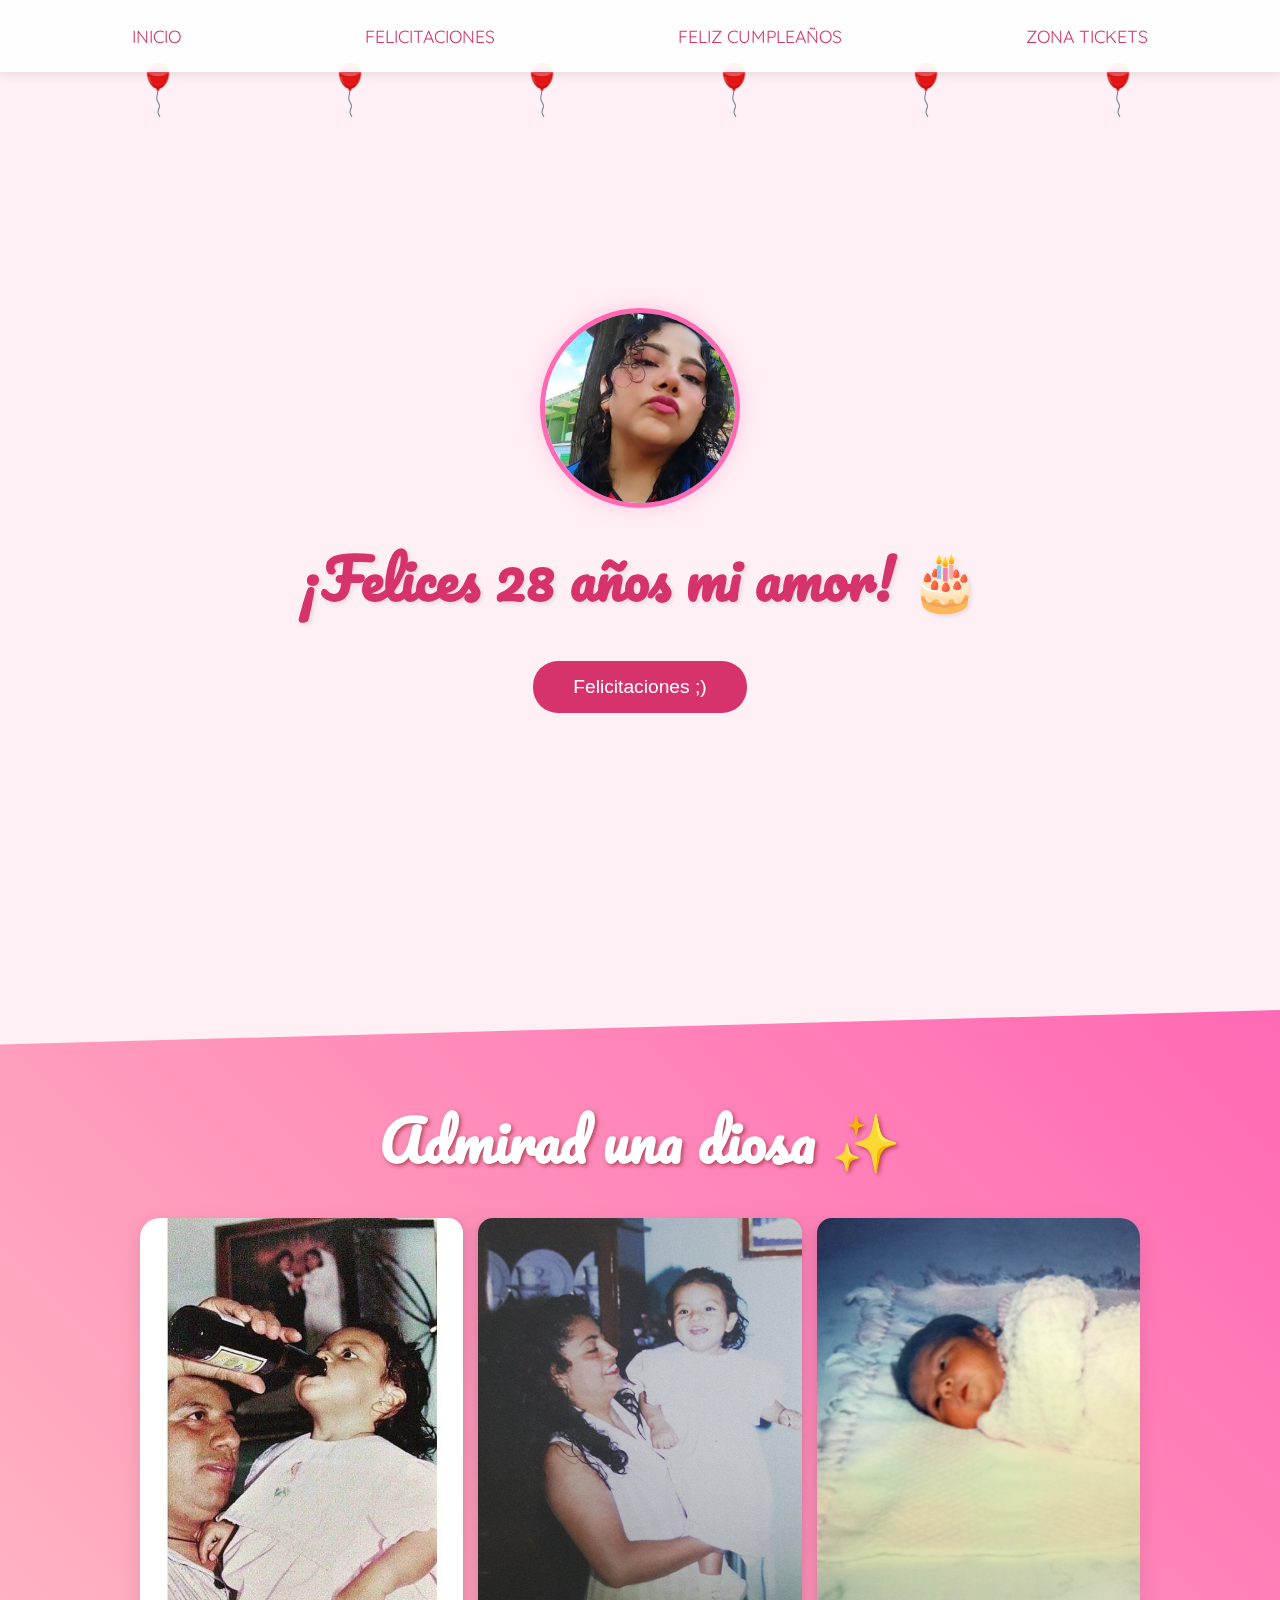
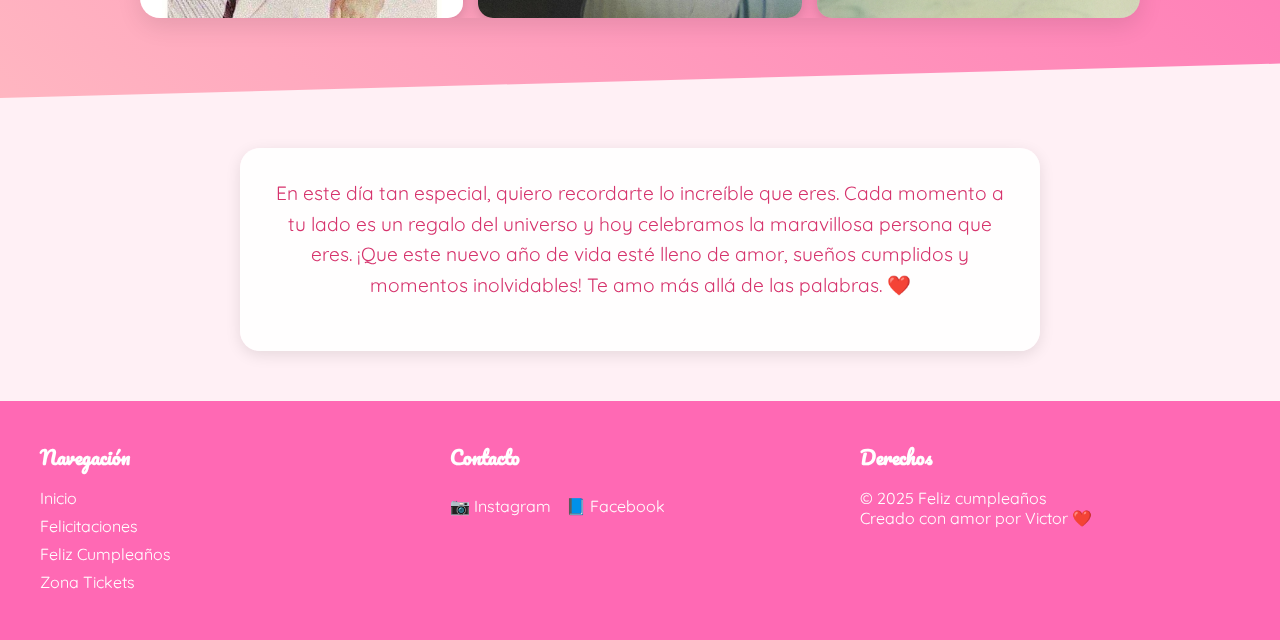
<file: index.html>
<!DOCTYPE html>
<html lang="es">
<head>
    <meta charset="UTF-8">
    <meta name="viewport" content="width=device-width, initial-scale=1.0">
    <title>¡Feliz Cumpleaños Amor! 🎉</title>
    <link href="https://fonts.googleapis.com/css2?family=Pacifico&family=Quicksand:wght@400;600&display=swap" rel="stylesheet">
    <style>
        /* Estilos Base */
        * {
            margin: 0;
            padding: 0;
            box-sizing: border-box;
        }

        body {
            font-family: 'Quicksand', sans-serif;
            background: #fff0f5;
            overflow-x: hidden;
        }

        /* Barra de Navegación */
        nav {
            position: fixed;
            top: 0;
            width: 100%;
            background: rgba(255,255,255,0.9);
            padding: 15px 0;
            z-index: 1000;
            box-shadow: 0 2px 10px rgba(0,0,0,0.1);
        }

        .nav-contenedor {
            max-width: 1200px;
            margin: 0 auto;
            display: flex;
            justify-content: space-around;
            align-items: center;
        }

        .nav-enlace {
            color: #d6336c;
            text-decoration: none;
            font-size: 1.1rem;
            padding: 10px 20px;
            border-radius: 20px;
            transition: all 0.3s ease;
        }

        .nav-enlace:hover {
            background: #ff69b4;
            color: white;
        }

        /* Animación de globos */
        @keyframes flotar {
            0% { transform: translateY(100vh) rotate(0deg); }
            100% { transform: translateY(-100vh); }
        }

        .globo {
            position: fixed;
            width: 60px;
            animation: flotar 8s linear infinite;
            z-index: -1;
            opacity: 0.7;
        }

        /* Header Animado */
        .hero {
            height: 100vh;
            display: flex;
            align-items: center;
            justify-content: center;
            flex-direction: column;
            text-align: center;
            padding: 20px;
            position: relative;
            overflow: hidden;
            margin-top: 60px;
        }

        .foto-cumpleaniera {
            width: 200px;
            height: 200px;
            border-radius: 50%;
            border: 5px solid #ff69b4;
            margin-bottom: 20px;
            box-shadow: 0 0 20px rgba(255,105,180,0.3);
            transition: transform 0.3s ease;
        }

        .foto-cumpleaniera:hover {
            transform: scale(1.05) rotate(5deg);
        }

        h1 {
            font-family: 'Pacifico', cursive;
            color: #d6336c;
            font-size: 3.5rem;
            margin-bottom: 15px;
            text-shadow: 2px 2px 4px rgba(0,0,0,0.1);
        }

        .btn-felicitaciones {
            background: #d6336c;
            color: white;
            padding: 15px 40px;
            border: none;
            border-radius: 25px;
            font-size: 1.2rem;
            cursor: pointer;
            transition: all 0.3s ease;
            margin-top: 20px;
        }

        .btn-felicitaciones:hover {
            transform: scale(1.05);
            box-shadow: 0 4px 15px rgba(214,51,108,0.4);
        }

        .titulo-galería {
            font-family: 'Pacifico', cursive;
            color: #ffffff;
            font-size: 3.5rem;
            text-align: center;
            margin-bottom: 30px;
            text-shadow: 2px 2px 4px rgba(113, 0, 0, 0.5);
            padding: 0 20px;
        }


        /* Galería Carrusel */
        .galeria {
            padding: 80px 20px;
            background: linear-gradient(45deg, #ffb6c1, #ff69b4);
            clip-path: polygon(0 5%, 100% 0, 100% 95%, 0 100%);
            margin: 50px 0;
        }

        .carrusel-contenedor {
            max-width: 1000px;
            margin: 0 auto;
            overflow: hidden;
            position: relative;
            border-radius: 20px;
            box-shadow: 0 8px 25px rgba(0,0,0,0.1);
        }

        .carrusel-interno {
            display: flex;
            transition: transform 0.5s ease;
            gap: 15px; /* Espacio entre imágenes */
        }

        .carrusel-item {
            min-width: calc(33.33% - 10px); /* 3 columnas con espacio */
            height: 400px;
            position: relative;
            flex: 1;
            transition: transform 0.3s ease;
        }

        .carrusel-item:hover {
            transform: scale(1.02);
        }

        .carrusel-item img {
            width: 100%;
            height: 100%;
            object-fit: cover;
            border-radius: 15px;
            box-shadow: 0 4px 15px rgba(0,0,0,0.2);
        }

        /* Mensaje de Felicitación */
        .mensaje-especial {
            max-width: 800px;
            margin: 50px auto;
            padding: 30px;
            background: rgba(255,255,255,0.9);
            border-radius: 20px;
            box-shadow: 0 4px 15px rgba(0,0,0,0.1);
            text-align: center;
        }

        .mensaje-especial p {
            font-size: 1.2rem;
            line-height: 1.6;
            color: #d6336c;
            margin-bottom: 20px;
        }

        /* Footer */
        footer {
            background: #ff69b4;
            color: white;
            padding: 40px 20px;
            margin-top: 50px;
        }

        .footer-contenido {
            max-width: 1200px;
            margin: 0 auto;
            display: grid;
            grid-template-columns: repeat(auto-fit, minmax(200px, 1fr));
            gap: 30px;
        }

        .footer-seccion h3 {
            font-family: 'Pacifico', cursive;
            margin-bottom: 15px;
        }

        .footer-enlace {
            color: white;
            text-decoration: none;
            display: block;
            margin: 8px 0;
            transition: opacity 0.3s ease;
        }

        .footer-enlace:hover {
            opacity: 0.8;
        }

        .redes-sociales {
            display: flex;
            gap: 15px;
            margin-top: 15px;
        }
    </style>
</head>
<body>
    <!-- Barra de Navegación -->
    <nav>
        <div class="nav-contenedor">
            <a href="#inicio" class="nav-enlace">INICIO</a>
            <a href="felicitaciones.html" class="nav-enlace">FELICITACIONES</a>
            <a href="carta.html" class="nav-enlace">FELIZ CUMPLEAÑOS</a>
            <a href="tickets.html" class="nav-enlace">ZONA TICKETS</a>
        </div>
    </nav>

    <!-- Globo Animado -->
    <img src="globo.png" class="globo" style="left: 10%; animation-delay: 1s">
    <img src="globo.png" class="globo" style="left: 25%; animation-delay: 2s">
    <img src="globo.png" class="globo" style="left: 40%; animation-delay: 3s">
    <img src="globo.png" class="globo" style="left: 55%; animation-delay: 4s">
    <img src="globo.png" class="globo" style="left: 70%; animation-delay: 5s">
    <img src="globo.png" class="globo" style="left: 85%; animation-delay: 6s">
    <img src="globo.png" class="globo" style="left: 10%; animation-delay: 3.5s">
    <img src="globo.png" class="globo" style="left: 25%; animation-delay: 4.5s">
    <img src="globo.png" class="globo" style="left: 40%; animation-delay: 6.5s">
    <img src="globo.png" class="globo" style="left: 55%; animation-delay: 8.5s">
    <img src="globo.png" class="globo" style="left: 70%; animation-delay: 10.5s">
    <img src="globo.png" class="globo" style="left: 85%; animation-delay: 12.5s">

    <!-- Sección Hero -->
    <section class="hero" id="inicio">
        <img src="images/perfil.jpg" alt="Cumpleañera" class="foto-cumpleaniera">
        <h1>¡Felices 28 años mi amor! 🎂</h1>
        <button class="btn-felicitaciones">Felicitaciones ;)</button>
    </section>

    <!-- Galería Carrusel -->
    <section class="galeria" id="cumple">
        <h2 class="titulo-galería">Admirad una diosa ✨</h2>
        <div class="carrusel-contenedor">
            <div class="carrusel-interno">
                <div class="carrusel-item">
                    <img src="images/dann8.jpg" alt="Momento especial 1">
                </div>
                <div class="carrusel-item">
                    <img src="images/Screenshot_2025-02-14-01-58-54-22_1c337646f29875672b5a61192b9010f9.jpg" alt="Momento especial 1">
                </div>
                <div class="carrusel-item">
                    <img src="images/IMG20250219152948.jpg" alt="Momento especial 2">
                </div>
                <div class="carrusel-item">
                    <img src="images/IMG20250219153053.jpg" alt="Momento especial 2">
                </div>
                <div class="carrusel-item">
                    <img src="images/IMG20250219153132.jpg" alt="Momento especial 2">
                </div>
                <div class="carrusel-item">
                    <img src="images/IMG20250219153203.jpg" alt="Momento especial 2">
                </div>
                <div class="carrusel-item">
                    <img src="images/IMG20250219153240.jpg" alt="Momento especial 2">
                </div>
                <div class="carrusel-item">
                    <img src="images/IMG20250219153308.jpg" alt="Momento especial 2">
                </div>
                <div class="carrusel-item">
                    <img src="images/dann12.jpg" alt="Momento especial 2">
                </div>
                <div class="carrusel-item">
                    <img src="images/Screenshot_2025-02-14-01-57-44-72_1c337646f29875672b5a61192b9010f9.jpg" alt="Momento especial 1">
                </div>
                <div class="carrusel-item">
                    <img src="images/dann13.jpg" alt="Momento especial 3">
                </div>
                <div class="carrusel-item">
                    <img src="images/dann15.jpg" alt="Momento especial 1">
                </div>
                <div class="carrusel-item">
                    <img src="images/dann6.jpg" alt="Momento especial 2">
                </div>
                <div class="carrusel-item">
                    <img src="images/Screenshot_20200702_094058_com.whatsapp.jpg" alt="Momento especial 1">
                </div>
                <div class="carrusel-item">
                    <img src="images/Screenshot_2025-02-14-01-59-10-16_1c337646f29875672b5a61192b9010f9.jpg" alt="Momento especial 3">
                </div>
                <div class="carrusel-item">
                    <img src="images/dann14.jpg" alt="Momento especial 3">
                </div>
                <div class="carrusel-item">
                    <img src="images/IMG-20241107-WA0035.jpg" alt="Momento especial 3">
                </div>
                <div class="carrusel-item">
                    <img src="images/Screenshot_20200701_235744_com.whatsapp.jpg" alt="Momento especial 1">
                </div>
                <div class="carrusel-item">
                    <img src="images/dann9.jpg" alt="Momento especial 1">
                </div>
                <div class="carrusel-item">
                    <img src="images/dann7.jpg" alt="Momento especial 2">
                </div>
                <div class="carrusel-item">
                    <img src="images/Screenshot_20200430_123215.jpg" alt="Momento especial 3">
                </div>
                <div class="carrusel-item">
                    <img src="images/dann5.jpg" alt="Momento especial 3">
                </div>
                <div class="carrusel-item">
                    <img src="images/dann4.jpg" alt="Momento especial 1">
                </div>
                <div class="carrusel-item">
                    <img src="images/dann3.jpg" alt="Momento especial 2">
                </div>
                <div class="carrusel-item">
                    <img src="images/dann2.jpg" alt="Momento especial 3">
                </div>
                <div class="carrusel-item">
                    <img src="images/dann11.jpg" alt="Momento especial 2">
                </div>
                <div class="carrusel-item">
                    <img src="images/dann1.jpg" alt="Momento especial 3">
                </div>
            </div>
        </div>
    </section>

    <!-- Mensaje Especial -->
    <section class="mensaje-especial" id="felicitaciones">
        <p>En este día tan especial, quiero recordarte lo increíble que eres. Cada momento a tu lado es un regalo del universo y hoy celebramos la maravillosa persona que eres. ¡Que este nuevo año de vida esté lleno de amor, sueños cumplidos y momentos inolvidables! Te amo más allá de las palabras. ❤️</p>
    </section>

    <!-- Footer -->
    <footer>
        <div class="footer-contenido">
            <div class="footer-seccion">
                <h3>Navegación</h3>
                <a href="#inicio" class="footer-enlace">Inicio</a>
                <a href="felicitaciones.html" class="footer-enlace">Felicitaciones</a>
                <a href="carta.html" class="footer-enlace">Feliz Cumpleaños</a>
                <a href="tickets.html" class="footer-enlace">Zona Tickets</a>
            </div>
            
            <div class="footer-seccion">
                <h3>Contacto</h3>
                <div class="redes-sociales">
                    <a href="https://www.instagram.com/dann.ra_?igsh=MWhjZWNwOGJncGFqbg==" class="footer-enlace">📷 Instagram</a>
                    <a href="https://www.facebook.com/dannwatters" class="footer-enlace">📘 Facebook</a>
                </div>
            </div>
            
            <div class="footer-seccion">
                <h3>Derechos</h3>
                <p>© 2025 Feliz cumpleaños</p>
                <p>Creado con amor por Victor ❤️</p>
            </div>
        </div>
    </footer>

    <script>

        // Obtener el botón por su clase
        const botonFelicitaciones = document.querySelector('.btn-felicitaciones');

        // Añadir evento de clic al botón
        botonFelicitaciones.addEventListener('click', function () {
            window.location.href = 'formulario.html'; // Redireccionar a formulario.html
        });

        // Carrusel Automático
        const carrusel = document.querySelector('.carrusel-interno');
        let indice = 0;
        
        function siguienteSlide() {
            indice = (indice + 1) % 9;
            carrusel.style.transform = `translateX(-${indice * 100}%)`;
        }
        
        setInterval(siguienteSlide, 5000);

        // Animación de Confeti
        function crearConfeti() {
            const colors = ['#ff0000', '#00ff00', '#0000ff', '#ffff00', '#ff00ff'];
            for(let i = 0; i < 50; i++) {
                const confeti = document.createElement('div');
                confeti.className = 'confeti';
                confeti.style.left = Math.random() * 100 + 'vw';
                confeti.style.animationDelay = Math.random() * 2 + 's';
                confeti.style.background = colors[Math.floor(Math.random() * colors.length)];
                document.body.appendChild(confeti);
                
                setTimeout(() => confeti.remove(), 3000);
            }
        }
    </script>
</body>
</html>
</file>
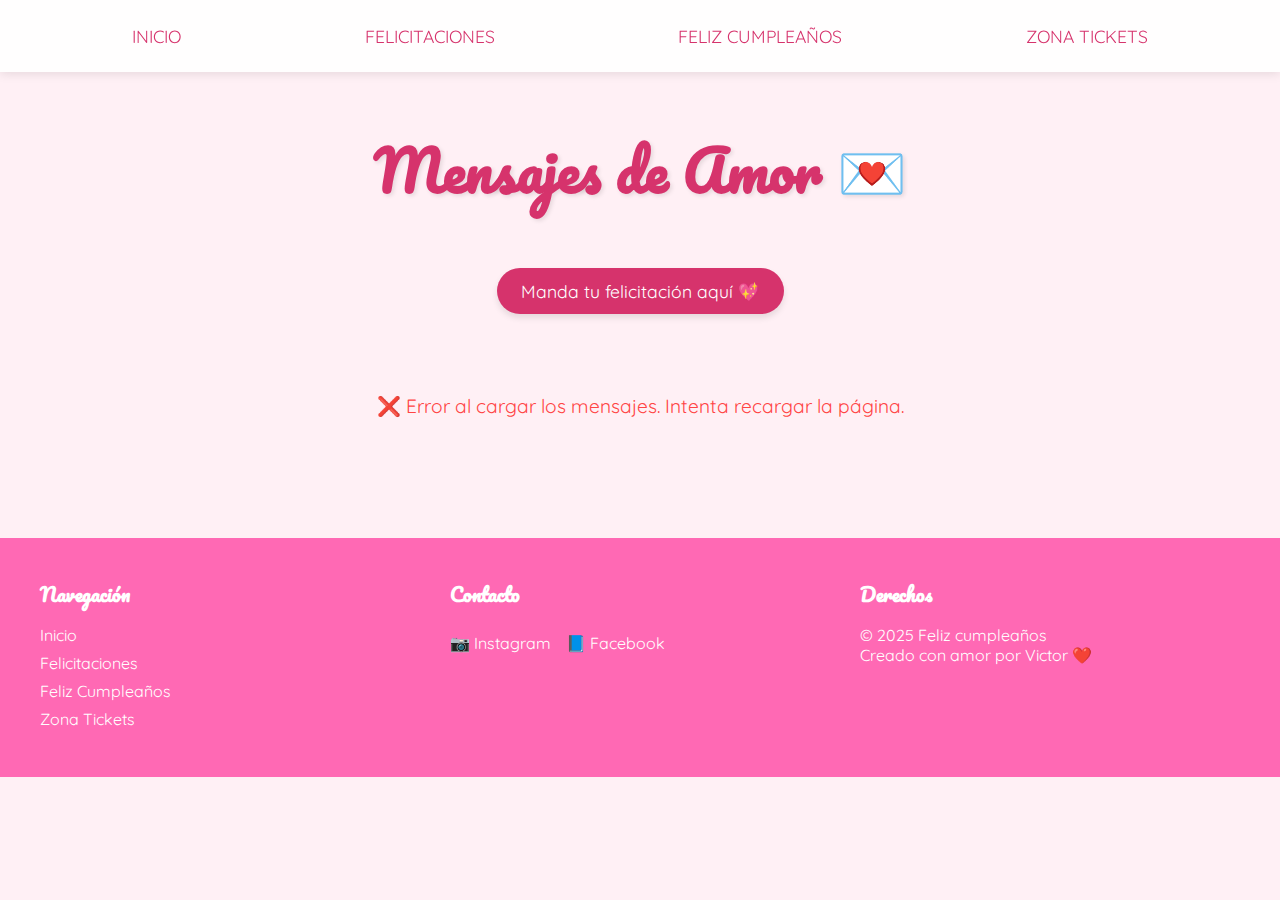
<file: felicitaciones.html>
<!DOCTYPE html>
<html lang="es">
<head>
    <meta charset="UTF-8">
    <meta name="viewport" content="width=device-width, initial-scale=1.0">
    <title>Felicitaciones Recibidas</title>
    <link href="https://fonts.googleapis.com/css2?family=Pacifico&family=Quicksand:wght@400;600&display=swap" rel="stylesheet">
    <style>
        /* Estilos Base */
        * {
            margin: 0;
            padding: 0;
            box-sizing: border-box;
        }

        body {
            font-family: 'Quicksand', sans-serif;
            background: #fff0f5;
            color: #333;
        }

        /* Barra de Navegación (igual que en otras páginas) */
        nav {
            position: fixed;
            top: 0;
            width: 100%;
            background: rgba(255,255,255,0.9);
            padding: 15px 0;
            z-index: 1000;
            box-shadow: 0 2px 10px rgba(0,0,0,0.1);
        }

        .nav-contenedor {
            max-width: 1200px;
            margin: 0 auto;
            display: flex;
            justify-content: space-around;
            align-items: center;
        }

        .nav-enlace {
            color: #d6336c;
            text-decoration: none;
            font-size: 1.1rem;
            padding: 10px 20px;
            border-radius: 20px;
            transition: all 0.3s ease;
        }

        .nav-enlace:hover {
            background: #ff69b4;
            color: white;
        }

        /* Contenedor Principal */
        .contenedor-felicitaciones {
            max-width: 1200px;
            margin: 100px auto 50px;
            padding: 20px;
            text-align: center; /* Centrar el contenido interno */
        }

        .titulo-principal {
            font-family: 'Pacifico', cursive;
            color: #d6336c;
            font-size: 3.5rem;
            text-align: center;
            margin-bottom: 50px;
            text-shadow: 2px 2px 4px rgba(0,0,0,0.1);
        }

        /* Grid de Felicitaciones */
        .grid-felicitaciones {
            display: grid;
            grid-template-columns: repeat(auto-fit, minmax(300px, 1fr));
            gap: 30px;
            padding: 20px;
        }

        /* Tarjeta de Felicitación */
        .tarjeta {
            background: white;
            border-radius: 20px;
            overflow: hidden;
            box-shadow: 0 10px 30px rgba(0,0,0,0.1);
            transition: transform 0.3s ease;
            display: flex;
            flex-direction: column;
        }

        .tarjeta:hover {
            transform: translateY(-10px);
        }

        .tarjeta-imagen {
            height: 250px;
            position: relative;
            overflow: hidden;
        }

        .tarjeta-imagen img {
            width: 100%;
            height: 100%;
            object-fit: cover;
            transition: transform 0.3s ease;
        }

        .tarjeta:hover .tarjeta-imagen img {
            transform: scale(1.1);
        }

        .tarjeta-contenido {
            padding: 25px;
            flex-grow: 1;
            display: flex;
            flex-direction: column;
        }

        .tarjeta-titulo {
            font-family: 'Pacifico', cursive;
            color: #d6336c;
            font-size: 1.5rem;
            margin-bottom: 15px;
        }

        .tarjeta-mensaje {
            color: #666;
            line-height: 1.6;
            margin-bottom: 20px;
            flex-grow: 1;
        }

        .tarjeta-autor {
            color: #ff69b4;
            font-weight: 600;
            text-align: right;
            margin-top: auto;
        }

        /* Efectos Especiales */
        @keyframes aparecer {
            from {
                opacity: 0;
                transform: translateY(20px);
            }
            to {
                opacity: 1;
                transform: translateY(0);
            }
        }

        .tarjeta {
            animation: aparecer 0.6s ease forwards;
            opacity: 0;
        }

        /* Responsive */
        @media (max-width: 768px) {
            .titulo-principal {
                font-size: 2.5rem;
            }
            
            .grid-felicitaciones {
                grid-template-columns: 1fr;
            }
        }

        /* Estilos para el botón de enviar felicitación */
        .boton-felicitacion {
            display: inline-block;
            background-color: #d6336c;
            color: white;
            font-family: 'Quicksand', sans-serif;
            font-size: 1.1rem;
            padding: 12px 24px;
            border-radius: 30px;
            text-decoration: none;
            text-align: center;
            margin-bottom: 30px;
            transition: all 0.3s ease;
            box-shadow: 0 4px 6px rgba(0, 0, 0, 0.1);
        }

        .boton-felicitacion:hover {
            background-color: #ff69b4;
            transform: translateY(-2px);
            box-shadow: 0 6px 10px rgba(0, 0, 0, 0.15);
        }

        .boton-felicitacion:active {
            transform: translateY(0);
            box-shadow: 0 4px 6px rgba(0, 0, 0, 0.1);
        }

        /* Footer */
        footer {
            background: #ff69b4;
            color: white;
            padding: 40px 20px;
            margin-top: 50px;
        }

        .footer-contenido {
            max-width: 1200px;
            margin: 0 auto;
            display: grid;
            grid-template-columns: repeat(auto-fit, minmax(200px, 1fr));
            gap: 30px;
        }

        .footer-seccion h3 {
            font-family: 'Pacifico', cursive;
            margin-bottom: 15px;
        }

        .footer-enlace {
            color: white;
            text-decoration: none;
            display: block;
            margin: 8px 0;
            transition: opacity 0.3s ease;
        }

        .footer-enlace:hover {
            opacity: 0.8;
        }

        .redes-sociales {
            display: flex;
            gap: 15px;
            margin-top: 15px;
        }

    </style>
</head>
<body>
    <!-- Barra de Navegación -->
    <nav>
        <div class="nav-contenedor">
            <a href="index.html" class="nav-enlace">INICIO</a>
            <a href="felicitaciones.html" class="nav-enlace">FELICITACIONES</a>
            <a href="carta.html" class="nav-enlace">FELIZ CUMPLEAÑOS</a>
            <a href="tickets.html" class="nav-enlace">ZONA TICKETS</a>
        </div>
    </nav>

    <!-- Contenido Principal -->
    <main class="contenedor-felicitaciones">
        <h1 class="titulo-principal">Mensajes de Amor 💌</h1>
        
        <!-- Botón para enviar felicitación -->
        <a href="formulario.html" class="boton-felicitacion">
            Manda tu felicitación aquí 💖
        </a>

        <div class="grid-felicitaciones" id="gridFelicitaciones">
            <!-- Las tarjetas se insertarán aquí mediante JavaScript -->
        </div>
    </main>

    <!-- Footer -->
    <footer>
        <div class="footer-contenido">
            <div class="footer-seccion">
                <h3>Navegación</h3>
                <a href="index.html" class="footer-enlace">Inicio</a>
                <a href="felicitaciones.html" class="footer-enlace">Felicitaciones</a>
                <a href="carta.html" class="footer-enlace">Feliz Cumpleaños</a>
                <a href="tickets.html" class="footer-enlace">Zona Tickets</a>
            </div>
            
            <div class="footer-seccion">
                <h3>Contacto</h3>
                <div class="redes-sociales">
                    <a href="https://www.instagram.com/dann.ra_?igsh=MWhjZWNwOGJncGFqbg==" class="footer-enlace">📷 Instagram</a>
                    <a href="https://www.facebook.com/dannwatters" class="footer-enlace">📘 Facebook</a>
                </div>
            </div>
            
            <div class="footer-seccion">
                <h3>Derechos</h3>
                <p>© 2025 Feliz cumpleaños</p>
                <p>Creado con amor por Victor ❤️</p>
            </div>
        </div>
    </footer>

    <script>
        // Configuración de Airtable
        const API_KEY = 'patUXxpRoebhTNaEp.dc35f0ac9fe2a786cc9ae3619305fd2e90fb358215d4e0890741dc3b4fd3793b';
        const BASE_ID = 'appybRqT5lfuvwyid';
        const TABLE_NAME = 'Mensajes';

        // Función para obtener las felicitaciones
        async function cargarFelicitaciones() {
            try {
                const response = await fetch(`https://api.airtable.com/v0/${BASE_ID}/${TABLE_NAME}`, {
                    headers: {
                        'Authorization': `Bearer ${API_KEY}`
                    }
                });
                
                const data = await response.json();
                mostrarFelicitaciones(data.records);
            } catch (error) {
                console.error('Error al cargar felicitaciones:', error);
                mostrarError();
            }
        }

        // Función para mostrar las felicitaciones
        function mostrarFelicitaciones(felicitaciones) {
            const grid = document.getElementById('gridFelicitaciones');
            
            if(felicitaciones.length === 0) {
                grid.innerHTML = `<p class="mensaje-vacio">¡Sé el primero en dejar un mensaje! 💖</p>`;
                return;
            }

            grid.innerHTML = felicitaciones.map((felicitacion, index) => `
                <div class="tarjeta" style="animation-delay: ${index * 0.1}s">
                    ${felicitacion.fields.Imagen ? `
                    <div class="tarjeta-imagen">
                        <img src="${felicitacion.fields.Imagen[0].url}" alt="Mensaje de ${felicitacion.fields.Nombre}">
                    </div>` : ''}
                    <div class="tarjeta-contenido">
                        <h3 class="tarjeta-titulo">${felicitacion.fields.Asunto || '¡Feliz Cumpleaños!'}</h3>
                        <p class="tarjeta-mensaje">${felicitacion.fields.Mensaje}</p>
                        <p class="tarjeta-autor">- ${felicitacion.fields.Nombre}</p>
                    </div>
                </div>
            `).join('');
        }

        // Función para mostrar error
        function mostrarError() {
            const grid = document.getElementById('gridFelicitaciones');
            grid.innerHTML = `<p class="mensaje-error">❌ Error al cargar los mensajes. Intenta recargar la página.</p>`;
        }

        // Cargar datos al iniciar
        document.addEventListener('DOMContentLoaded', cargarFelicitaciones);

        // Estilos dinámicos para mensajes
        const style = document.createElement('style');
        style.textContent = `
            .mensaje-vacio, .mensaje-error {
                text-align: center;
                font-size: 1.2rem;
                color: #d6336c;
                padding: 30px;
                grid-column: 1 / -1;
            }
            
            .mensaje-error {
                color: #ff4444;
            }
        `;
        document.head.appendChild(style);
    </script>
</body>
</html>
</file>
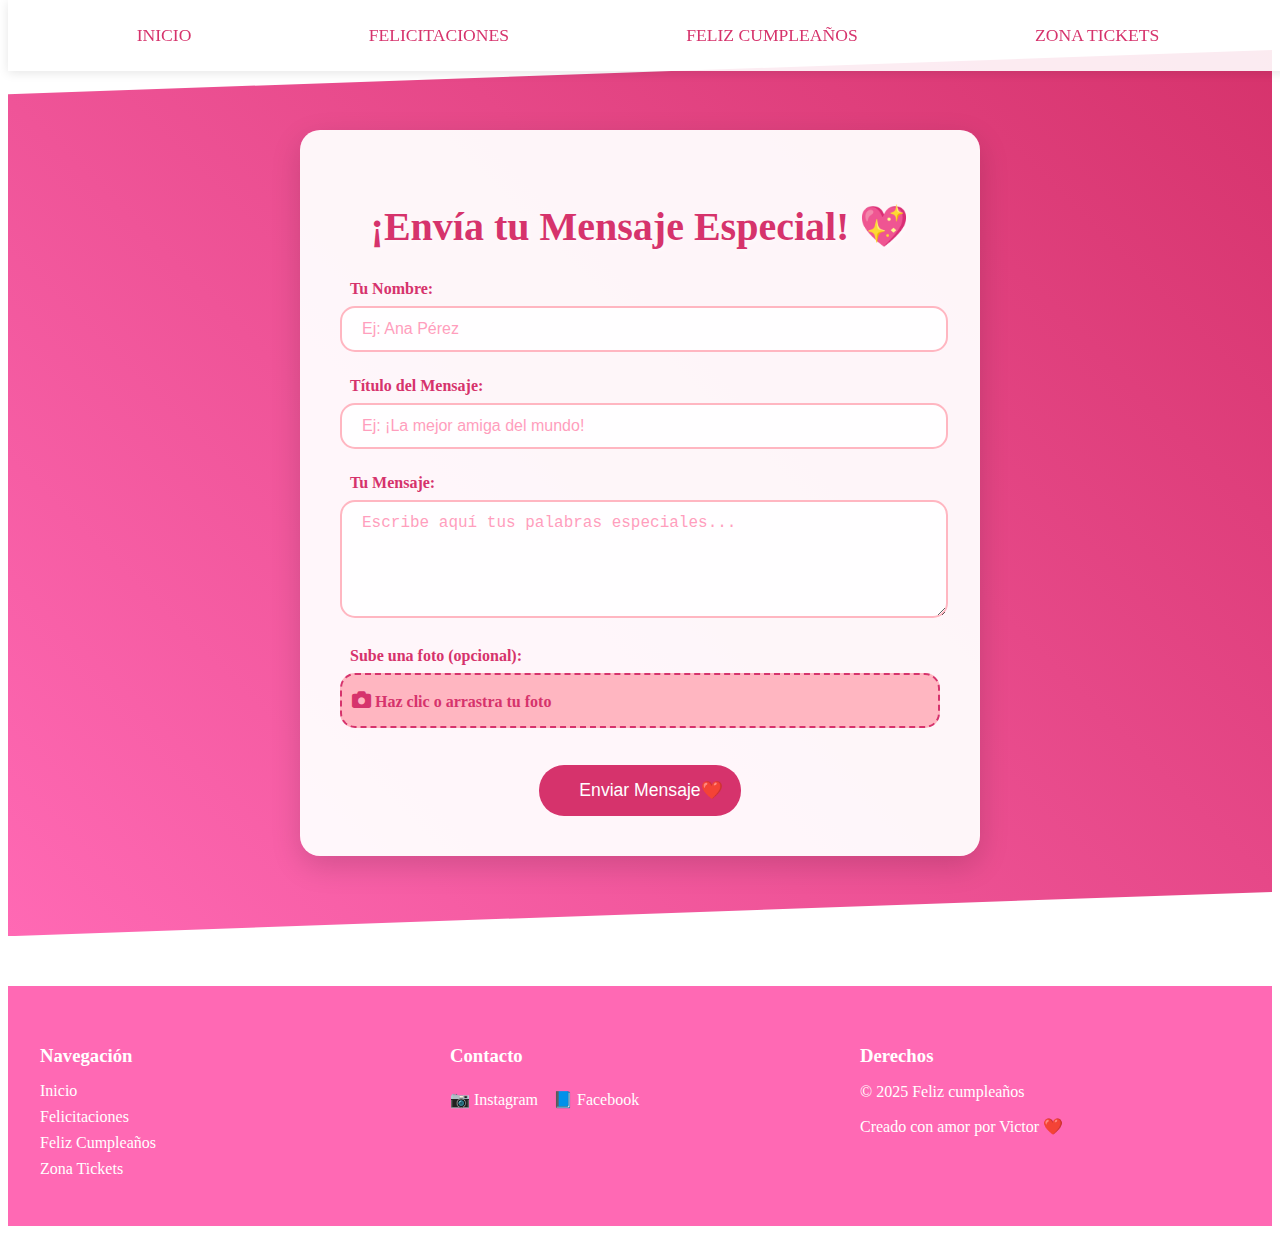
<file: formulario.html>
<!DOCTYPE html>
<html lang="en">
<head>
    <meta charset="UTF-8">
    <meta name="viewport" content="width=device-width, initial-scale=1.0">
    
    <title>Felicitación</title>
</head>
<body>
    <style>

        /* Barra de Navegación */
        nav {
            position: fixed;
            top: 0;
            width: 100%;
            background: rgba(255,255,255,0.9);
            padding: 15px 0;
            z-index: 1000;
            box-shadow: 0 2px 10px rgba(0,0,0,0.1);
        }

        .nav-contenedor {
            max-width: 1200px;
            margin: 0 auto;
            display: flex;
            justify-content: space-around;
            align-items: center;
        }

        .nav-enlace {
            color: #d6336c;
            text-decoration: none;
            font-size: 1.1rem;
            padding: 10px 20px;
            border-radius: 20px;
            transition: all 0.3s ease;
        }

        .nav-enlace:hover {
            background: #ff69b4;
            color: white;
        }

        /* Estilos del Formulario */
        .seccion-formulario {
            padding: 80px 20px;
            background: linear-gradient(45deg, #ff69b4, #d6336c);
            clip-path: polygon(0 5%, 100% 0, 100% 95%, 0 100%);
            margin: 50px 0;
        }
    
        .formulario {
            max-width: 600px;
            margin: 0 auto;
            background: rgba(255, 255, 255, 0.95);
            padding: 40px;
            border-radius: 20px;
            box-shadow: 0 10px 30px rgba(0, 0, 0, 0.15);
            transform: translateY(0);
            transition: all 0.3s ease;
        }
    
        .formulario:hover {
            transform: translateY(-5px);
            box-shadow: 0 15px 40px rgba(0, 0, 0, 0.2);
        }
    
        .formulario h2 {
            font-family: 'Pacifico', cursive;
            color: #d6336c;
            font-size: 2.5rem;
            text-align: center;
            margin-bottom: 30px;
            text-shadow: 2px 2px 4px rgba(255, 255, 255, 0.5);
        }
    
        .grupo-formulario {
            margin-bottom: 25px;
            position: relative;
        }
    
        .grupo-formulario label {
            display: block;
            color: #d6336c;
            margin-bottom: 8px;
            font-weight: 600;
            padding-left: 10px;
        }
    
        .input-estilizado {
            width: 94%;
            padding: 12px 20px;
            border: 2px solid #ffb6c1;
            border-radius: 15px;
            font-size: 1rem;
            transition: all 0.3s ease;
            background: rgba(255, 255, 255, 0.9);
        }
    
        .input-estilizado:focus {
            outline: none;
            border-color: #d6336c;
            box-shadow: 0 0 10px rgba(214, 51, 108, 0.2);
        }
    
        .input-estilizado::placeholder {
            color: #ff9ebd;
        }
    
        /* Personalización del File Input */
        .custom-file-input {
            position: relative;
            overflow: hidden;
            display: inline-block;
            width: 100%;
        }
    
        .custom-file-input input[type="file"] {
            position: absolute;
            left: 0;
            top: 0;
            opacity: 0;
            cursor: pointer;
            height: 100%;
            width: 100%;
        }
    
        .file-label {
            display: flex;
            align-items: center;
            justify-content: center;
            gap: 10px;
            padding: 15px;
            background: #ffb6c1;
            border: 2px dashed #d6336c;
            border-radius: 15px;
            color: #d6336c;
            cursor: pointer;
            transition: all 0.3s ease;
        }
    
        .file-label:hover {
            background: #ff9ebd;
            transform: scale(0.98);
        }
    
        .file-label i {
            font-size: 1.2rem;
        }
    
        .btn-enviar {
            background: #d6336c;
            color: white;
            padding: 15px 40px;
            border: none;
            border-radius: 25px;
            font-size: 1.1rem;
            cursor: pointer;
            transition: all 0.3s ease;
            display: block;
            width: fit-content;
            margin: 25px auto 0;
            position: relative;
            overflow: hidden;
        }
    
        .btn-enviar::after {
            content: '🎉';
            position: absolute;
            right: -30px;
            transition: all 0.3s ease;
        }
    
        .btn-enviar:hover {
            background: #ff69b4;
            padding-right: 60px;
        }
    
        .btn-enviar:hover::after {
            right: 15px;
        }
    
        /* Animación de éxito */
        @keyframes aparecer {
            from { opacity: 0; transform: translateY(20px); }
            to { opacity: 1; transform: translateY(0); }
        }
    
        .mensaje-exito {
            position: fixed;
            top: 20px;
            left: 50%;
            transform: translateX(-50%);
            background: #fff;
            padding: 15px 30px;
            border-radius: 30px;
            box-shadow: 0 5px 15px rgba(0,0,0,0.2);
            color: #d6336c;
            animation: aparecer 0.5s ease;
            display: none;
            z-index: 1000;
        }

        /* Efecto de lluvia de corazones al enviar */
        @keyframes lluvia-corazones {
            0% { transform: translateY(-100vh) rotate(0deg); }
            100% { transform: translateY(100vh) rotate(360deg); }
        }

        .corazon {
            position: absolute;
            animation: lluvia-corazones 2s linear;
        }

        /* Estilos para la vista previa de la imagen */
        .vista-previa {
            margin-top: 15px;
            display: none; /* Ocultar inicialmente */
        }

        .vista-previa img {
            max-width: 100%;
            max-height: 150px;
            border-radius: 10px;
            border: 2px solid #ffb6c1;
            box-shadow: 0 4px 10px rgba(0, 0, 0, 0.1);
        }

        /* Estilos para el overlay de carga */
        .overlay-carga {
            position: fixed;
            top: 0;
            left: 0;
            width: 100%;
            height: 100%;
            background: rgba(255, 255, 255, 0.9);
            display: none;
            justify-content: center;
            align-items: center;
            z-index: 1000;
        }

        .cargando {
            border: 8px solid #ffb6c1;
            border-top: 8px solid #d6336c;
            border-radius: 50%;
            width: 60px;
            height: 60px;
            animation: girar 1s linear infinite;
        }

        @keyframes girar {
            0% { transform: rotate(0deg); }
            100% { transform: rotate(360deg); }
        }

        /* Footer */
        footer {
            background: #ff69b4;
            color: white;
            padding: 40px 20px;
            margin-top: 50px;
        }

        .footer-contenido {
            max-width: 1200px;
            margin: 0 auto;
            display: grid;
            grid-template-columns: repeat(auto-fit, minmax(200px, 1fr));
            gap: 30px;
        }

        .footer-seccion h3 {
            font-family: 'Pacifico', cursive;
            margin-bottom: 15px;
        }

        .footer-enlace {
            color: white;
            text-decoration: none;
            display: block;
            margin: 8px 0;
            transition: opacity 0.3s ease;
        }

        .footer-enlace:hover {
            opacity: 0.8;
        }

        .redes-sociales {
            display: flex;
            gap: 15px;
            margin-top: 15px;
        }

        .mensaje-error {
            position: fixed;
            top: 20px;
            left: 50%;
            transform: translateX(-50%);
            background: #ff4444;
            color: white;
            padding: 15px 30px;
            border-radius: 30px;
            box-shadow: 0 5px 15px rgba(0,0,0,0.2);
            animation: aparecer 0.5s ease;
            z-index: 1000;
        }

        /* Ventana de éxito */
        .ventana-exito {
            position: fixed;
            top: 50%;
            left: 50%;
            transform: translate(-50%, -50%);
            background: white;
            padding: 30px;
            border-radius: 20px;
            box-shadow: 0 10px 30px rgba(0, 0, 0, 0.2);
            text-align: center;
            z-index: 1000;
            display: none;
            animation: aparecer 0.5s ease;
        }

        .ventana-exito h3 {
            font-family: 'Pacifico', cursive;
            color: #d6336c;
            font-size: 2rem;
            margin-bottom: 20px;
        }

        .ventana-exito p {
            color: #555;
            font-size: 1.1rem;
            margin-bottom: 25px;
        }

        .ventana-exito button {
            background: #d6336c;
            color: white;
            padding: 10px 30px;
            border: none;
            border-radius: 25px;
            font-size: 1rem;
            cursor: pointer;
            transition: all 0.3s ease;
        }

        .ventena-exito button:hover {
            background: #ff69b4;
            transform: scale(1.05);
        }

        /* Fondo oscuro */
        .fondo-oscuro {
            position: fixed;
            top: 0;
            left: 0;
            width: 100%;
            height: 100%;
            background: rgba(0, 0, 0, 0.5);
            z-index: 999;
            display: none;
        }

        /* Animación de aparición */
        @keyframes aparecer {
            from { opacity: 0; transform: translate(-50%, -60%); }
            to { opacity: 1; transform: translate(-50%, -50%); }
        }

    </style>

    <!-- Barra de Navegación -->
    <nav>
        <div class="nav-contenedor">
            <a href="index.html" class="nav-enlace">INICIO</a>
            <a href="felicitaciones.html" class="nav-enlace">FELICITACIONES</a>
            <a href="carta.html" class="nav-enlace">FELIZ CUMPLEAÑOS</a>
            <a href="tickets.html" class="nav-enlace">ZONA TICKETS</a>
        </div>
    </nav>
    
    <!-- HTML del Formulario -->
    <section class="seccion-formulario" id="felicitaciones">
        <div class="formulario">
            <h2>¡Envía tu Mensaje Especial! 💖</h2>
            <form id="formAirtable">
                <div class="grupo-formulario">
                    <label for="nombre">Tu Nombre:</label>
                    <input type="text" 
                           id="nombre" 
                           name="nombre" 
                           class="input-estilizado" 
                           placeholder="Ej: Ana Pérez" 
                           required>
                </div>
    
                <div class="grupo-formulario">
                    <label for="asunto">Título del Mensaje:</label>
                    <input type="text" 
                           id="asunto" 
                           name="asunto" 
                           class="input-estilizado" 
                           placeholder="Ej: ¡La mejor amiga del mundo!">
                </div>
    
                <div class="grupo-formulario">
                    <label for="mensaje">Tu Mensaje:</label>
                    <textarea id="mensaje" 
                              name="mensaje" 
                              class="input-estilizado" 
                              rows="5" 
                              placeholder="Escribe aquí tus palabras especiales..." 
                              required></textarea>
                </div>
    
                <div class="grupo-formulario">
                    <label>Sube una foto (opcional):</label>
                    <div class="custom-file-input">
                        <input type="file" 
                               id="imagen" 
                               name="imagen" 
                               accept="image/*">
                        <label class="file-label" for="imagen">
                            <i class="fas fa-camera"></i>
                            <span>Haz clic o arrastra tu foto</span>
                        </label>
                    </div>
                    <!-- Contenedor para la vista previa de la imagen -->
                    <div id="vista-previa" class="vista-previa"></div>
                </div>
    
                <button type="submit" class="btn-enviar">
                    Enviar Mensaje
                    <span class="corazon">❤️</span>
                </button>
            </form>
        </div>
        <div class="mensaje-exito">¡Mensaje enviado con éxito! 🎉</div>

        <!-- Overlay de carga -->
        <div id="overlay-carga" class="overlay-carga">
            <div class="cargando"></div>
        </div>

    </section>
    
    <!-- Añade Font Awesome para el icono de cámara -->
    <link rel="stylesheet" href="https://cdnjs.cloudflare.com/ajax/libs/font-awesome/6.0.0/css/all.min.css">
    
    <!-- Footer -->
    <footer>
        <div class="footer-contenido">
            <div class="footer-seccion">
                <h3>Navegación</h3>
                <a href="index.html" class="footer-enlace">Inicio</a>
                <a href="felicitaciones.html" class="footer-enlace">Felicitaciones</a>
                <a href="carta.html" class="footer-enlace">Feliz Cumpleaños</a>
                <a href="tickets.html" class="footer-enlace">Zona Tickets</a>
            </div>
            
            <div class="footer-seccion">
                <h3>Contacto</h3>
                <div class="redes-sociales">
                    <a href="https://www.instagram.com/dann.ra_?igsh=MWhjZWNwOGJncGFqbg==" class="footer-enlace">📷 Instagram</a>
                    <a href="https://www.facebook.com/dannwatters" class="footer-enlace">📘 Facebook</a>
                </div>
            </div>
            
            <div class="footer-seccion">
                <h3>Derechos</h3>
                <p>© 2025 Feliz cumpleaños</p>
                <p>Creado con amor por Victor ❤️</p>
            </div>
        </div>
    </footer>

    <script>

        // Obtener elementos del DOM
        const inputImagen = document.getElementById('imagen');
        const vistaPrevia = document.getElementById('vista-previa');

        // Mostrar vista previa de la imagen
        inputImagen.addEventListener('change', function () {
            const archivo = this.files[0]; // Obtener el archivo seleccionado

            if (archivo) {
                const reader = new FileReader(); // Crear un lector de archivos

                // Cuando el archivo se cargue, mostrar la vista previa
                reader.onload = function (e) {
                    vistaPrevia.innerHTML = `<img src="${e.target.result}" alt="Vista previa de la imagen">`;
                    vistaPrevia.style.display = 'block'; // Mostrar el contenedor
                };

                reader.readAsDataURL(archivo); // Leer el archivo como URL
            } else {
                vistaPrevia.innerHTML = ''; // Limpiar la vista previa si no hay archivo
                vistaPrevia.style.display = 'none'; // Ocultar el contenedor
            }
        });

        // Función para animación de corazones
        function crearCorazones() {
            for (let i = 0; i < 10; i++) {
                const corazon = document.createElement('div');
                corazon.textContent = '❤️';
                corazon.style.position = 'fixed';
                corazon.style.left = Math.random() * 100 + 'vw';
                corazon.style.animation = 'lluvia-corazones 2s linear';
                document.body.appendChild(corazon);

                setTimeout(() => corazon.remove(), 2000);
            }
        }

        // Configuración de Airtable (REEMPLAZAR CON TUS DATOS)
        const API_KEY = 'patUXxpRoebhTNaEp.dc35f0ac9fe2a786cc9ae3619305fd2e90fb358215d4e0890741dc3b4fd3793b'; // Obtener de: https://airtable.com/account
        const BASE_ID = 'appybRqT5lfuvwyid'; // De la URL de tu base
        const TABLE_NAME = 'Mensajes'; // Nombre de tu tabla
    
        // Elementos del DOM
        const form = document.getElementById('formAirtable');
        const mensajeExito = document.querySelector('.mensaje-exito');
    
        // Función para mostrar mensaje de éxito
        function mostrarExito() {
            const ventanaExito = document.querySelector('.ventana-exito');
            const fondoOscuro = document.querySelector('.fondo-oscuro');
            
            ventanaExito.style.display = 'block';
            fondoOscuro.style.display = 'block';
            crearCorazones();
        }

        // Función para cerrar la ventana de éxito
        function cerrarVentanaExito() {
            const ventanaExito = document.querySelector('.ventana-exito');
            const fondoOscuro = document.querySelector('.fondo-oscuro');
            
            ventanaExito.style.display = 'none';
            fondoOscuro.style.display = 'none';
        }
    
        // Función actualizada para subir imágenes
        async function subirImagen(archivo) {
            try {
                // Necesitamos usar un servicio intermedio para subir la imagen
                const formData = new FormData();
                formData.append('image', archivo);
                
                // Usamos ImgBB como ejemplo (crea una cuenta gratuita y obtén una API key)
                const imgbbResponse = await fetch('https://api.imgbb.com/1/upload?key=a5ff53aca9b1662961c81b1cec79b3ba', {
                    method: 'POST',
                    body: formData
                });
                
                const imgbbData = await imgbbResponse.json();
                return imgbbData.data.url;
            } catch (error) {
                console.error('Error subiendo imagen:', error);
                throw new Error('Error al subir la imagen');
            }
        }

        // Función mejorada para mostrar errores
        function mostrarError(mensaje) {
            const errorDiv = document.createElement('div');
            errorDiv.className = 'mensaje-error';
            errorDiv.textContent = mensaje;
            document.body.appendChild(errorDiv);
            setTimeout(() => errorDiv.remove(), 3000);
        }
    
        // Manejar envío del formulario
        form.addEventListener('submit', async (e) => {
            mostrarCarga(); // Mostrar pantalla de carga
            e.preventDefault();
            
            const nombre = document.getElementById('nombre').value;
            const asunto = document.getElementById('asunto').value;
            const mensaje = document.getElementById('mensaje').value;
            const archivo = document.getElementById('imagen').files[0];
            //let imagenUrl = null;

            try {
                // Subir imagen si existe
                let imagenUrl = null;
                if (archivo && archivo.size > 0) {
                    imagenUrl = await subirImagen(archivo);
                }

                // Crear registro en Airtable
                const response = await fetch(`https://api.airtable.com/v0/${BASE_ID}/${TABLE_NAME}`, {
                    method: 'POST',
                    headers: {
                        'Authorization': `Bearer ${API_KEY}`,
                        'Content-Type': 'application/json'
                    },
                    body: JSON.stringify({
                        fields: {
                            "Nombre": nombre,
                            "Asunto": asunto,
                            "Mensaje": mensaje,
                            "Imagen": imagenUrl ? [{ url: imagenUrl }] : []
                        }
                    })
                });

                if (!response.ok) {
                    const errorData = await response.json();
                    throw new Error(errorData.error.message || 'Error al enviar el mensaje');
                }

                mostrarExito();
                form.reset(); // Limpiar el formulario
                limpiarVistaPrevia(); // Limpiar la vista previa
            } catch (error) {
                console.error('Error:', error);
                alert('Hubo un error al enviar el mensaje. Por favor intenta nuevamente.');
            } finally {
                ocultarCarga(); // Ocultar pantalla de carga
            }
        });

        // Obtener elementos del DOM
        const overlayCarga = document.getElementById('overlay-carga');

        // Función para mostrar el overlay de carga
        function mostrarCarga() {
            overlayCarga.style.display = 'flex';
        }

        // Función para ocultar el overlay de carga
        function ocultarCarga() {
            overlayCarga.style.display = 'none';
        }

        // Función para limpiar la vista previa
        function limpiarVistaPrevia() {
            vistaPrevia.innerHTML = '';
            vistaPrevia.style.display = 'none';
        }

        
    </script>

<!-- Ventana de éxito -->
<div class="fondo-oscuro"></div>
<div class="ventana-exito">
    <h3>¡Mensaje enviado! 🎉</h3>
    <p>Tu mensaje ha sido enviado correctamente. ¡Gracias por tu felicitación!</p>
    <button onclick="cerrarVentanaExito()">Cerrar</button>
</div>

</body>
</html>
</file>
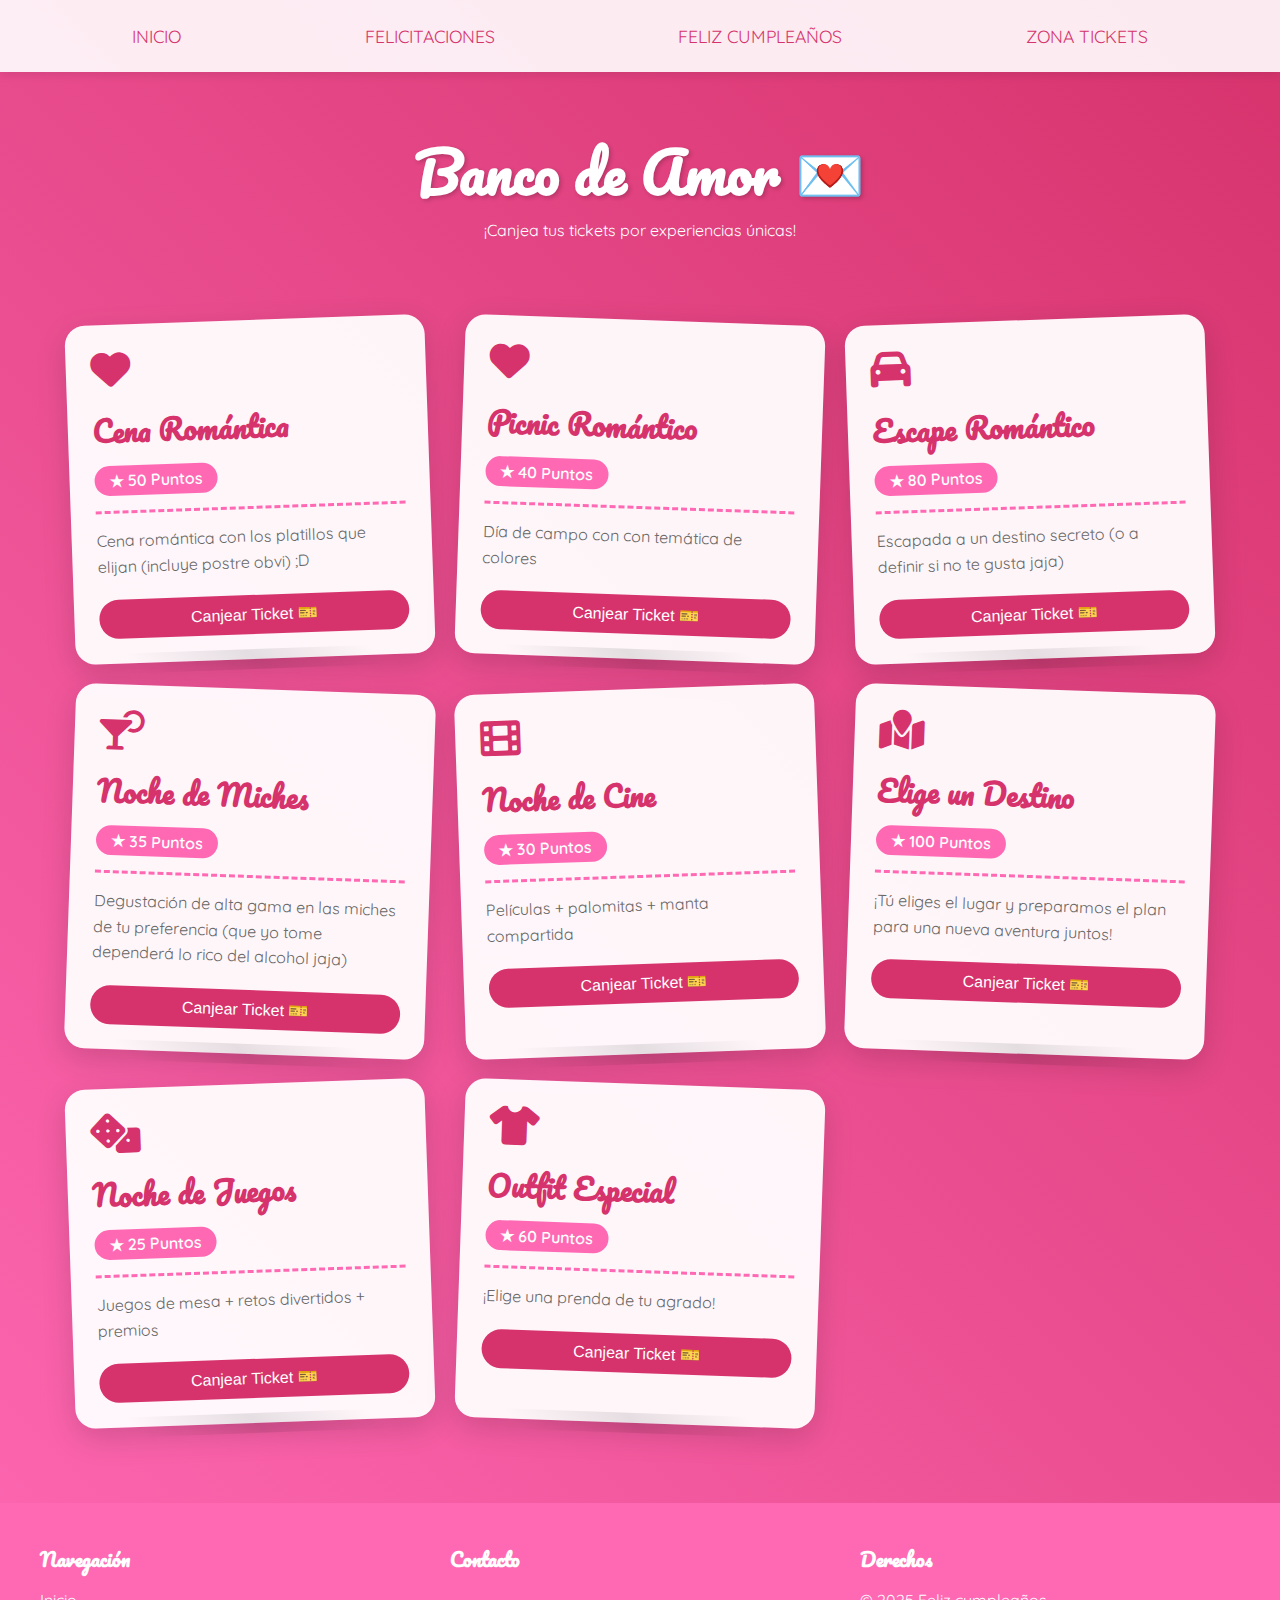
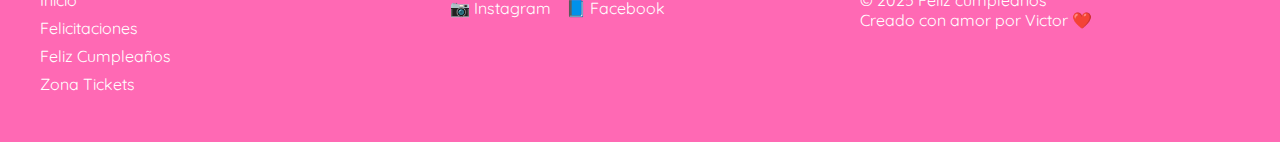
<file: tickets.html>
<!DOCTYPE html>
<html lang="es">
<head>
    <meta charset="UTF-8">
    <meta name="viewport" content="width=device-width, initial-scale=1.0">
    <title>Tickets de Amor 💖</title>
    <script src="https://html2canvas.hertzen.com/dist/html2canvas.min.js"></script>
    <link href="https://fonts.googleapis.com/css2?family=Pacifico&family=Quicksand:wght@400;600&display=swap" rel="stylesheet">
    <link rel="stylesheet" href="https://cdnjs.cloudflare.com/ajax/libs/font-awesome/6.0.0/css/all.min.css">
    <style>
        /* Estilos Base */
        * {
            margin: 0;
            padding: 0;
            box-sizing: border-box;
        }

        body {
            font-family: 'Quicksand', sans-serif;
            background: linear-gradient(45deg, #ff69b4, #d6336c);
            color: white;
            min-height: 100vh;
        }

        /* Barra de Navegación (consistente con otras páginas) */
        nav {
            background: rgba(255,255,255,0.9);
            padding: 15px 0;
            box-shadow: 0 2px 10px rgba(0,0,0,0.1);
        }

        .nav-contenedor {
            max-width: 1200px;
            margin: 0 auto;
            display: flex;
            justify-content: space-around;
            align-items: center;
        }

        .nav-enlace {
            color: #d6336c;
            text-decoration: none;
            font-size: 1.1rem;
            padding: 10px 20px;
            border-radius: 20px;
            transition: all 0.3s ease;
        }

        /* Encabezado */
        .header-tickets {
            text-align: center;
            padding: 50px 20px;
        }

        .titulo-tickets {
            font-family: 'Pacifico', cursive;
            font-size: 3.5rem;
            text-shadow: 2px 2px 4px rgba(0,0,0,0.2);
        }

        /* Grid de Tickets */
        .contenedor-tickets {
            max-width: 1200px;
            margin: 0 auto;
            padding: 30px;
            display: grid;
            grid-template-columns: repeat(auto-fit, minmax(300px, 1fr));
            gap: 30px;
        }

        /* Diseño de Ticket */
        .ticket {
            background: rgba(255, 255, 255, 0.95);
            border-radius: 20px;
            padding: 25px;
            position: relative;
            transform: rotate(-2deg);
            box-shadow: 0 10px 30px rgba(0,0,0,0.15);
            transition: all 0.3s ease;
        }

        .ticket:nth-child(even) {
            transform: rotate(2deg);
        }

        .ticket:hover {
            transform: rotate(0deg) scale(1.05);
            box-shadow: 0 15px 40px rgba(0,0,0,0.25);
        }

        .ticket-encabezado {
            border-bottom: 3px dashed #ff69b4;
            padding-bottom: 15px;
            margin-bottom: 15px;
        }

        .ticket-titulo {
            color: #d6336c;
            font-family: 'Pacifico', cursive;
            font-size: 1.8rem;
            margin-bottom: 10px;
        }

        .ticket-puntos {
            background: #ff69b4;
            color: white;
            padding: 5px 15px;
            border-radius: 15px;
            display: inline-block;
            font-weight: 600;
        }

        .ticket-icono {
            font-size: 2.5rem;
            color: #d6336c;
            margin-bottom: 15px;
        }

        .ticket-descripcion {
            color: #666;
            line-height: 1.6;
            margin-bottom: 20px;
        }

        .btn-canjeo {
            background: #d6336c;
            color: white;
            padding: 10px 25px;
            border: none;
            border-radius: 25px;
            font-size: 1rem;
            cursor: pointer;
            transition: all 0.3s ease;
            display: block;
            width: 100%;
        }

        .btn-canjeo:hover {
            background: #ff69b4;
            transform: scale(1.05);
        }

        /* Efecto de ticket rasgado */
        .ticket::after {
            content: "";
            position: absolute;
            bottom: -10px;
            left: 10%;
            right: 10%;
            height: 20px;
            background: linear-gradient(45deg, transparent 10%, rgba(0,0,0,0.1) 50%, transparent 90%);
            z-index: -1;
        }

        /* Responsive */
        @media (max-width: 768px) {
            .contenedor-tickets {
                grid-template-columns: 1fr;
                padding: 20px;
            }
            
            .ticket {
                transform: rotate(0deg) !important;
            }
        }

        /* Añadir estos estilos adicionales */
        .ticket-canjeado {
            background: linear-gradient(45deg, #ff69b4, #d6336c);
            color: white !important;
        }
        
        .ticket-canjeado .ticket-titulo,
        .ticket-canjeado .ticket-descripcion,
        .ticket-canjeado .ticket-puntos {
            color: white !important;
        }
        
        .ticket-canjeado .ticket-icono {
            color: white !important;
        }

        /* Modal de preguntas */
        .modal-pregunta {
            display: none;
            position: fixed;
            top: 50%;
            left: 50%;
            transform: translate(-50%, -50%);
            background: white;
            padding: 30px;
            border-radius: 15px;
            box-shadow: 0 0 20px rgba(0,0,0,0.3);
            z-index: 1000;
            max-width: 500px;
            text-align: center;
        }

        .pregunta-texto {
            font-family: 'Pacifico', cursive;
            color: #d6336c;
            font-size: 1.3rem;
            margin: 15px 0;
        }

        .input-respuesta {
            width: 80%;
            padding: 12px;
            margin: 15px 0;
            border: 2px solid #ff69b4;
            border-radius: 25px;
            font-size: 1rem;
        }

        .btn-validar {
            background: #d6336c;
            color: white;
            padding: 10px 30px;
            border: none;
            border-radius: 25px;
            cursor: pointer;
            transition: all 0.3s ease;
        }

        .btn-validar:hover {
            background: #ff69b4;
        }

        /* Footer */
        footer {
            background: #ff69b4;
            color: white;
            padding: 40px 20px;
            margin-top: 50px;
        }

        .footer-contenido {
            max-width: 1200px;
            margin: 0 auto;
            display: grid;
            grid-template-columns: repeat(auto-fit, minmax(200px, 1fr));
            gap: 30px;
        }

        .footer-seccion h3 {
            font-family: 'Pacifico', cursive;
            margin-bottom: 15px;
        }

        .footer-enlace {
            color: white;
            text-decoration: none;
            display: block;
            margin: 8px 0;
            transition: opacity 0.3s ease;
        }

        .footer-enlace:hover {
            opacity: 0.8;
        }

        .redes-sociales {
            display: flex;
            gap: 15px;
            margin-top: 15px;
        }

    </style>
</head>
<body>
    <!-- Barra de Navegación -->
    <nav>
        <div class="nav-contenedor">
            <a href="index.html" class="nav-enlace">INICIO</a>
            <a href="felicitaciones.html" class="nav-enlace">FELICITACIONES</a>
            <a href="carta.html" class="nav-enlace">FELIZ CUMPLEAÑOS</a>
            <a href="#tickets" class="nav-enlace">ZONA TICKETS</a>
        </div>
    </nav>

    <!-- Encabezado -->
    <header class="header-tickets">
        <h1 class="titulo-tickets">Banco de Amor 💌</h1>
        <p>¡Canjea tus tickets por experiencias únicas!</p>
    </header>

    <div class="contenedor-tickets">
        <!-- Ticket 1 - Cita Romántica -->
        <div class="ticket" data-codigo="CR7-LOVE" data-respuesta="gol de chilena">
            <div class="ticket-encabezado">
                <i class="fas fa-heart ticket-icono"></i>
                <h2 class="ticket-titulo">Cena Romántica</h2>
                <span class="ticket-puntos">★ 50 Puntos</span>
            </div>
            <p class="ticket-descripcion">Cena romántica con los platillos que elijan (incluye postre obvi) ;D</p>
            <button class="btn-canjeo">Canjear Ticket 🎫</button>
        </div>

        <!-- Ticket 2 - Picnic -->
        <div class="ticket" data-codigo="DIRECTION-5" data-respuesta="zayn malik">
            <div class="ticket-encabezado">
                <i class="fas fa-heart ticket-icono"></i>
                <h2 class="ticket-titulo">Picnic Romántico</h2>
                <span class="ticket-puntos">★ 40 Puntos</span>
            </div>
            <p class="ticket-descripcion">Día de campo con con temática de colores</p>
            <button class="btn-canjeo">Canjear Ticket 🎫</button>
        </div>

        <!-- Ticket 3 - Escape Romántico -->
        <div class="ticket" data-codigo="CRUZ-AZUL" data-respuesta="clásico joven">
            <div class="ticket-encabezado">
                <i class="fas fa-car ticket-icono"></i>
                <h2 class="ticket-titulo">Escape Romántico</h2>
                <span class="ticket-puntos">★ 80 Puntos</span>
            </div>
            <p class="ticket-descripcion">Escapada a un destino secreto (o a definir si no te gusta jaja)</p>
            <button class="btn-canjeo">Canjear Ticket 🎫</button>
        </div>

        <!-- Ticket 4 - Miches -->
        <div class="ticket" data-codigo="ZAYN-MALIK" data-respuesta="pillowtalk">
            <div class="ticket-encabezado">
                <i class="fas fa-cocktail ticket-icono"></i>
                <h2 class="ticket-titulo">Noche de Miches</h2>
                <span class="ticket-puntos">★ 35 Puntos</span>
            </div>
            <p class="ticket-descripcion">Degustación de alta gama en las miches de tu preferencia (que yo tome dependerá lo rico del alcohol jaja)</p>
            <button class="btn-canjeo">Canjear Ticket 🎫</button>
        </div>

        <!-- Ticket 5 - Cine -->
        <div class="ticket" data-codigo="HONEY-PAW" data-respuesta="1964, Estadio 10 de Diciembre">
            <div class="ticket-encabezado">
                <i class="fas fa-film ticket-icono"></i>
                <h2 class="ticket-titulo">Noche de Cine</h2>
                <span class="ticket-puntos">★ 30 Puntos</span>
            </div>
            <p class="ticket-descripcion">Películas + palomitas + manta compartida</p>
            <button class="btn-canjeo">Canjear Ticket 🎫</button>
        </div>

        <!-- Ticket 6 - Viaje -->
        <div class="ticket" data-codigo="GOLDEN-18K" data-respuesta="reloj">
            <div class="ticket-encabezado">
                <i class="fas fa-map-marked ticket-icono"></i>
                <h2 class="ticket-titulo">Elige un Destino</h2>
                <span class="ticket-puntos">★ 100 Puntos</span>
            </div>
            <p class="ticket-descripcion">¡Tú eliges el lugar y preparamos el plan para una nueva aventura juntos!</p>
            <button class="btn-canjeo">Canjear Ticket 🎫</button>
        </div>

        <!-- Ticket 7 - Juegos -->
        <div class="ticket" data-codigo="PIZZA-TIME" data-respuesta="lasaña">
            <div class="ticket-encabezado">
                <i class="fas fa-dice ticket-icono"></i>
                <h2 class="ticket-titulo">Noche de Juegos</h2>
                <span class="ticket-puntos">★ 25 Puntos</span>
            </div>
            <p class="ticket-descripcion">Juegos de mesa + retos divertidos + premios</p>
            <button class="btn-canjeo">Canjear Ticket 🎫</button>
        </div>

        <!-- Ticket 8 - Ropa -->
        <div class="ticket" data-codigo="REAL-FAN" data-respuesta="9">
            <div class="ticket-encabezado">
                <i class="fas fa-tshirt ticket-icono"></i>
                <h2 class="ticket-titulo">Outfit Especial</h2>
                <span class="ticket-puntos">★ 60 Puntos</span>
            </div>
            <p class="ticket-descripcion">¡Elige una prenda de tu agrado!</p>
            <button class="btn-canjeo">Canjear Ticket 🎫</button>
        </div>
    </div>
    <!-- Modal de Pregunta -->
    <div id="modalPregunta" class="modal-pregunta">
        <div class="pregunta-texto" id="textoPregunta"></div>
        <input type="text" class="input-respuesta" id="inputRespuesta" placeholder="Tu respuesta...">
        <button class="btn-validar" onclick="validarRespuesta()">Validar 🔍</button>
    </div>

    <footer>
        <div class="footer-contenido">
            <div class="footer-seccion">
                <h3>Navegación</h3>
                <a href="index.html" class="footer-enlace">Inicio</a>
                <a href="felicitaciones.html" class="footer-enlace">Felicitaciones</a>
                <a href="carta.html" class="footer-enlace">Feliz Cumpleaños</a>
                <a href="tickets.html" class="footer-enlace">Zona Tickets</a>
            </div>
            
            <div class="footer-seccion">
                <h3>Contacto</h3>
                <div class="redes-sociales">
                    <a href="https://www.instagram.com/dann.ra_?igsh=MWhjZWNwOGJncGFqbg==" class="footer-enlace">📷 Instagram</a>
                    <a href="https://www.facebook.com/dannwatters" class="footer-enlace">📘 Facebook</a>
                </div>
            </div>
            
            <div class="footer-seccion">
                <h3>Derechos</h3>
                <p>© 2025 Feliz cumpleaños</p>
                <p>Creado con amor por Victor ❤️</p>
            </div>
        </div>
    </footer>

    <script>

const preguntas = {
            "CR7-LOVE": "¿Cómo se llama el gol más famoso de CR7 en Champions?",
            "DIRECTION-5": "¿Qué miembro de 1D tiene tatuaje de un pájaro?",
            "CRUZ-AZUL": "¿Cómo se llama el clásico del Cruz Azul vs América?",
            "ZAYN-MALIK": "¿Cuál es el primer éxito en solitario de Zayn?",
            "HONEY-PAW": "Cruz Azul es uno de los equipos más emblemáticos de México, pero antes de llegar a la Primera División, ¿en qué año y en qué estadio jugó su primer partido oficial en esta categoría? (Separado por coma)",
            "GOLDEN-18K": "Dicen que el tiempo es oro y tienes muchos que hacen alegoría a ello:",
            "PIZZA-TIME": "Plato italiano que amas que te prepare ;)",
            "REAL-FAN": "¿Cuántos Champions ganó CR7 con el Real Madrid?"
        };

        let ticketActual = null;

        document.querySelectorAll('.btn-canjeo').forEach(boton => {
            boton.addEventListener('click', function() {
                ticketActual = this.closest('.ticket');
                const codigo = ticketActual.dataset.codigo;
                document.getElementById('textoPregunta').textContent = preguntas[codigo];
                document.getElementById('modalPregunta').style.display = 'block';
            });
        });

        function validarRespuesta() {
            const respuestaUsuario = document.getElementById('inputRespuesta').value.toLowerCase();
            const respuestaCorrecta = ticketActual.dataset.respuesta.toLowerCase();
            
            if(respuestaUsuario === respuestaCorrecta) {
                document.getElementById('modalPregunta').style.display = 'none';
                html2canvas(ticketActual).then(canvas => {
                    const enlace = document.createElement('a');
                    enlace.download = `Ticket-${ticketActual.dataset.codigo}.png`;
                    enlace.href = canvas.toDataURL();
                    enlace.click();
                });
                alert("✅ ¡Respuesta correcta! Descargando tu ticket...");
            } else {
                alert("❌ Respuesta incorrecta, prueba de nuevo");
                document.getElementById('inputRespuesta').value = '';
            }
        }
    </script>
</body>
</html>
</file>
